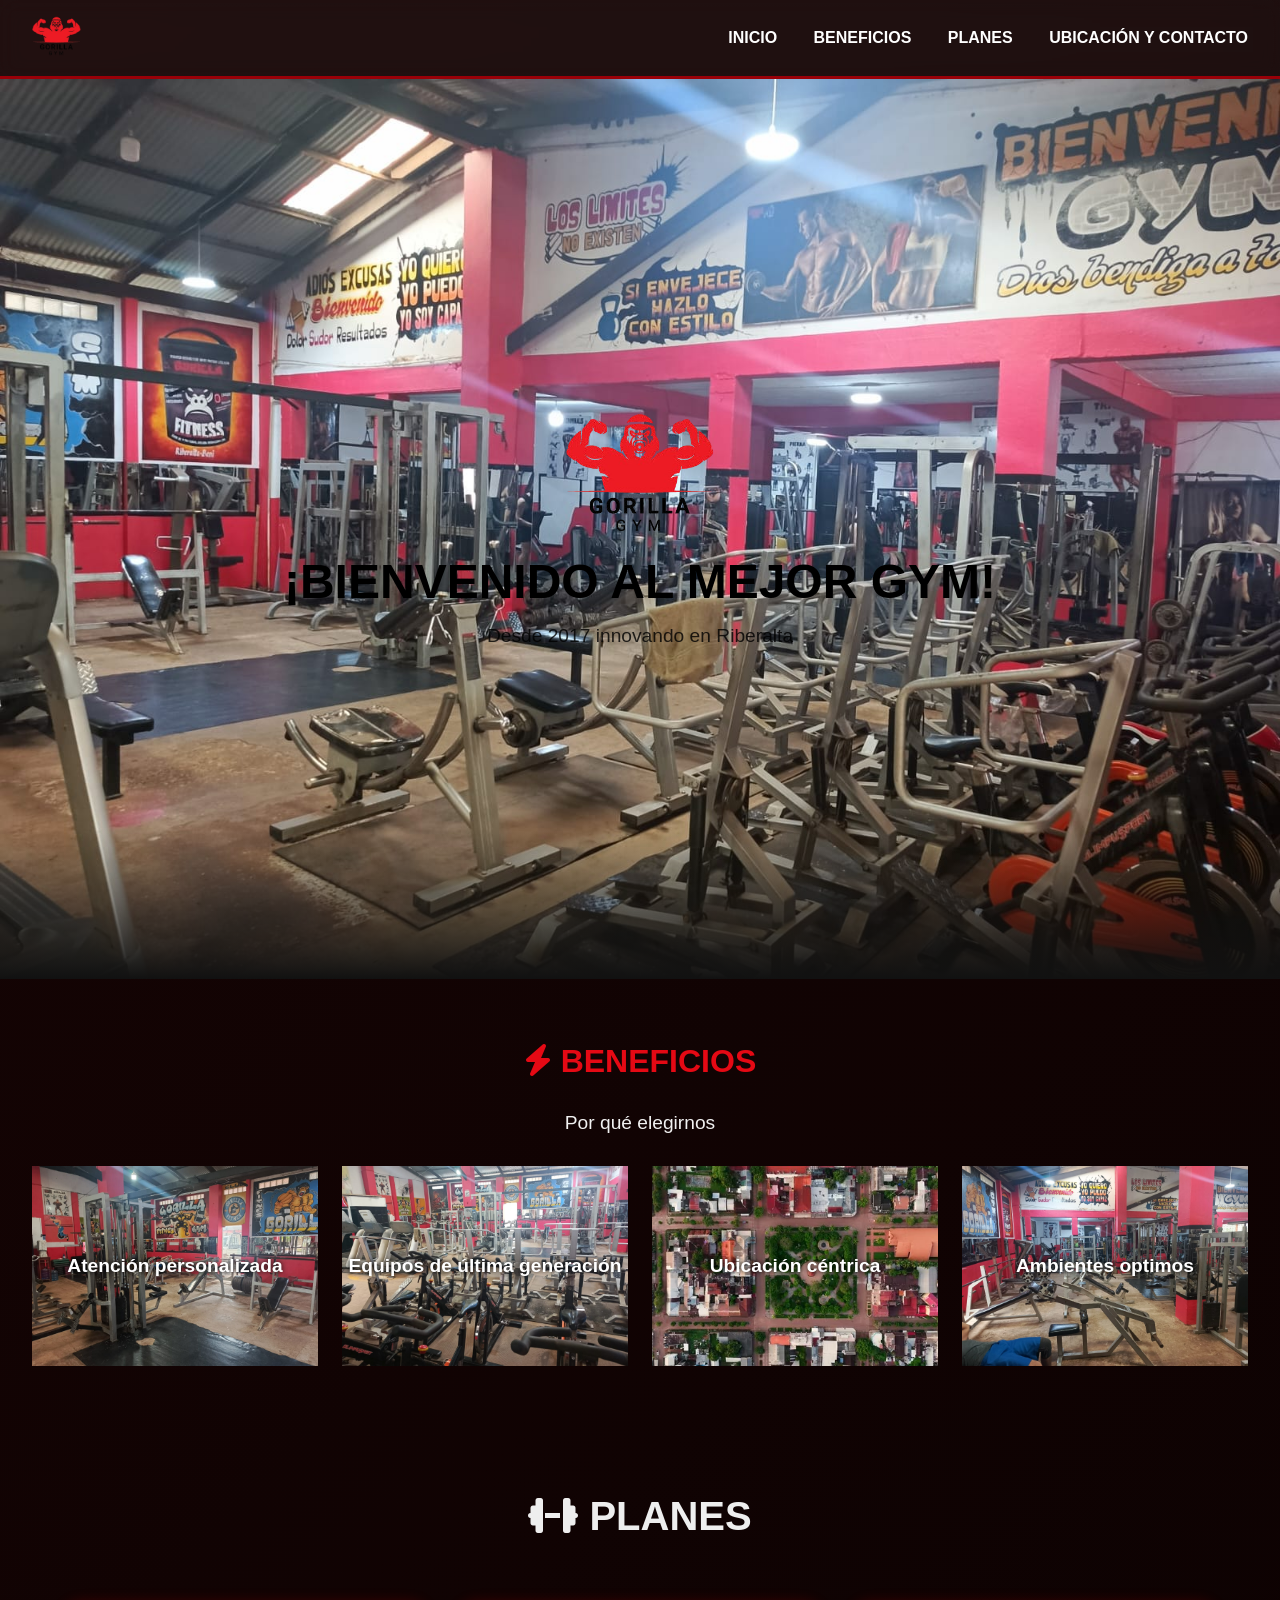
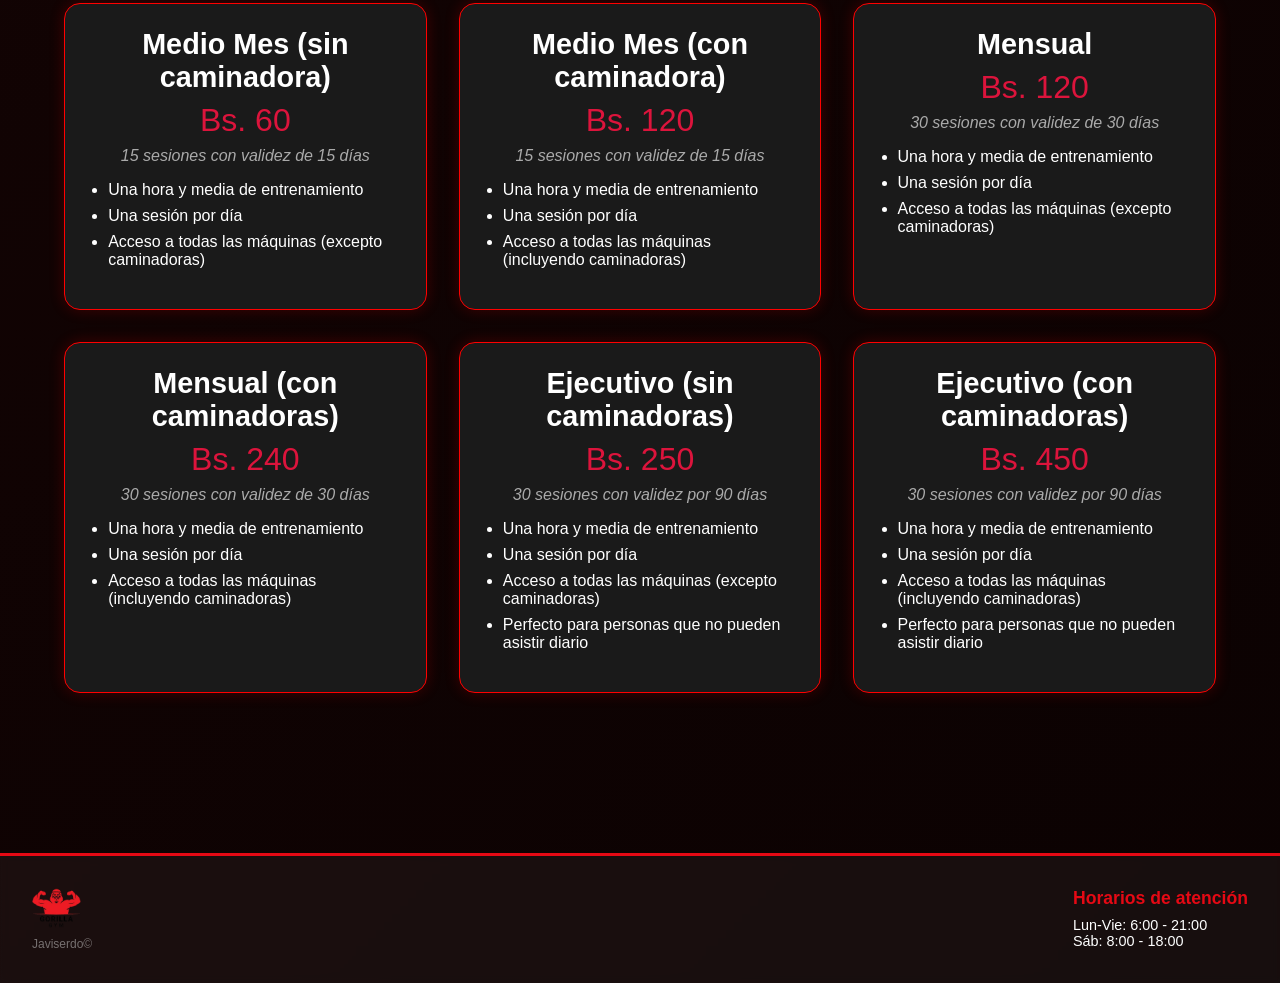
<file: index.html>
<!DOCTYPE html>
<html lang="en">
<head>
    <meta charset="UTF-8">
    <meta name="viewport" content="width=device-width, initial-scale=1.0">
    <title>Gorillas Fitness Gym</title>

    <link rel="stylesheet" href="mainStyles.css" />
    <link href="https://fonts.googleapis.com/css2?family=Roboto:wght@400;700&display=swap" rel="stylesheet">
    <link rel="stylesheet" href="https://cdnjs.cloudflare.com/ajax/libs/font-awesome/6.5.0/css/all.min.css">
</head>
<body>
    <header>
        <div class="logo"><img src="src/logo.png" alt="Logo"></div>
        <nav>
          <a href="#">INICIO</a>
          <a href="#beneficios">BENEFICIOS</a>
          <a href="#planes">PLANES</a>
          <a href="contact.html">UBICACIÓN Y CONTACTO</a>
        </nav>
      </header>
    
      <!-- portada body -->

      <section class="hero" id="parallax">
        <div class="hero-overlay">
          <img src="src/logo.png" alt="Logo" class="hero-logo">
          <h1>¡BIENVENIDO AL MEJOR GYM!</h1>
          <p>Desde 2017 innovando en Riberalta</p>
        </div>
      </section>
      

    
      <section class="benefits" id="beneficios">
        <h2><i class="fas fa-bolt"></i> BENEFICIOS</h2>
        <p>Por qué elegirnos</p>
        <div class="benefit-grid">
          <div class="benefit-item" style="background-image: url('src/beneficioo1.jpeg');">Atención personalizada</div>
          <div class="benefit-item" style="background-image: url('src/beneficioo2.jpeg');">Equipos de última generación</div>
          <div class="benefit-item" style="background-image: url('src/beneficio4.webp');">Ubicación céntrica</div>
          <div class="benefit-item" style="background-image: url('src/beneficioo4.jpeg');">Ambientes optimos</div>
        </div>
      </section>

      <!-- planes alaverga --> 
      <section class="planes" id="planes">
        <h2><i class="fas fa-dumbbell"></i> PLANES</h2>
        <div class="plans-container">
          
          <div class="plan-card hidden">
            <h3>Medio Mes (sin caminadora)</h3>
            <p class="price">Bs. 60</p>
            <p class="description">15 sesiones con validez de 15 días</p>
            <ul>
              <li>Una hora y media de entrenamiento</li>
              <li>Una sesión por día</li>
              <li>Acceso a todas las máquinas (excepto caminadoras)</li>
            </ul>
          </div>
      
          <div class="plan-card hidden">
            <h3>Medio Mes (con caminadora)</h3>
            <p class="price">Bs. 120</p>
            <p class="description">15 sesiones con validez de 15 días</p>
            <ul>
              <li>Una hora y media de entrenamiento</li>
              <li>Una sesión por día</li>
              <li>Acceso a todas las máquinas (incluyendo caminadoras)</li>
            </ul>
          </div>
      
          <div class="plan-card hidden">
            <h3>Mensual</h3>
            <p class="price">Bs. 120</p>
            <p class="description">30 sesiones con validez de 30 días</p>
            <ul>
              <li>Una hora y media de entrenamiento</li>
              <li>Una sesión por día</li>
              <li>Acceso a todas las máquinas (excepto caminadoras)</li>
            </ul>
          </div>
      
          <div class="plan-card hidden">
            <h3>Mensual (con caminadoras)</h3>
            <p class="price">Bs. 240</p>
            <p class="description">30 sesiones con validez de 30 días</p>
            <ul>
              <li>Una hora y media de entrenamiento</li>
              <li>Una sesión por día</li>
              <li>Acceso a todas las máquinas (incluyendo caminadoras)</li>
            </ul>
          </div>
      
          <div class="plan-card hidden">
            <h3>Ejecutivo (sin caminadoras)</h3>
            <p class="price">Bs. 250</p>
            <p class="description">30 sesiones con validez por 90 días</p>
            <ul>
              <li>Una hora y media de entrenamiento</li>
              <li>Una sesión por día</li>
              <li>Acceso a todas las máquinas (excepto caminadoras)</li>
              <li>Perfecto para personas que no pueden asistir diario</li>
            </ul>
          </div>
      
          <div class="plan-card hidden">
            <h3>Ejecutivo (con caminadoras)</h3>
            <p class="price">Bs. 450</p>
            <p class="description">30 sesiones con validez por 90 días</p>
            <ul>
              <li>Una hora y media de entrenamiento</li>
              <li>Una sesión por día</li>
              <li>Acceso a todas las máquinas (incluyendo caminadoras)</li>
              <li>Perfecto para personas que no pueden asistir diario</li>
            </ul>
          </div>
      
        </div>
      </section>
      
      
    
      <footer class="footer">
        <div class="logo">
          <img src="src/logo.png" alt="Logo">
          <div class="watermark">Javiserdo©</div>
        </div>
        <div class="footer-info">
          <h3>Horarios de atención</h3>
          <p>Lun-Vie: 6:00 - 21:00</p>
          <p>Sáb: 8:00 - 18:00</p>
        </div>
      </footer>
    <!-- SCRIPTS del scroll-->
      <script>
        const observer = new IntersectionObserver((entries) => {
          entries.forEach(entry => {
            if (entry.isIntersecting) {
              entry.target.classList.add('visible');
            }
          });
        }, {
          threshold: 1
        });
    
        document.querySelectorAll('.benefit-item').forEach(item => {
          observer.observe(item);
        });
      </script>

      <script>
        window.addEventListener('scroll', () => {
          const parallax = document.getElementById('parallax');
          let offset = window.scrollY * 0.5;
          parallax.style.backgroundPositionY = offset + 'px';
        });
      </script>

      <script>
       const cards = document.querySelectorAll('.plan-card');

const cardObserver = new IntersectionObserver(entries => {
  entries.forEach(entry => {
    if (entry.isIntersecting) {
      entry.target.classList.add('show');
      entry.target.classList.remove('hidden');
    }
  });
}, {
  threshold: 0.1
});

cards.forEach(card => {
  cardObserver.observe(card);
});

      </script>
</body>
</html>
</file>
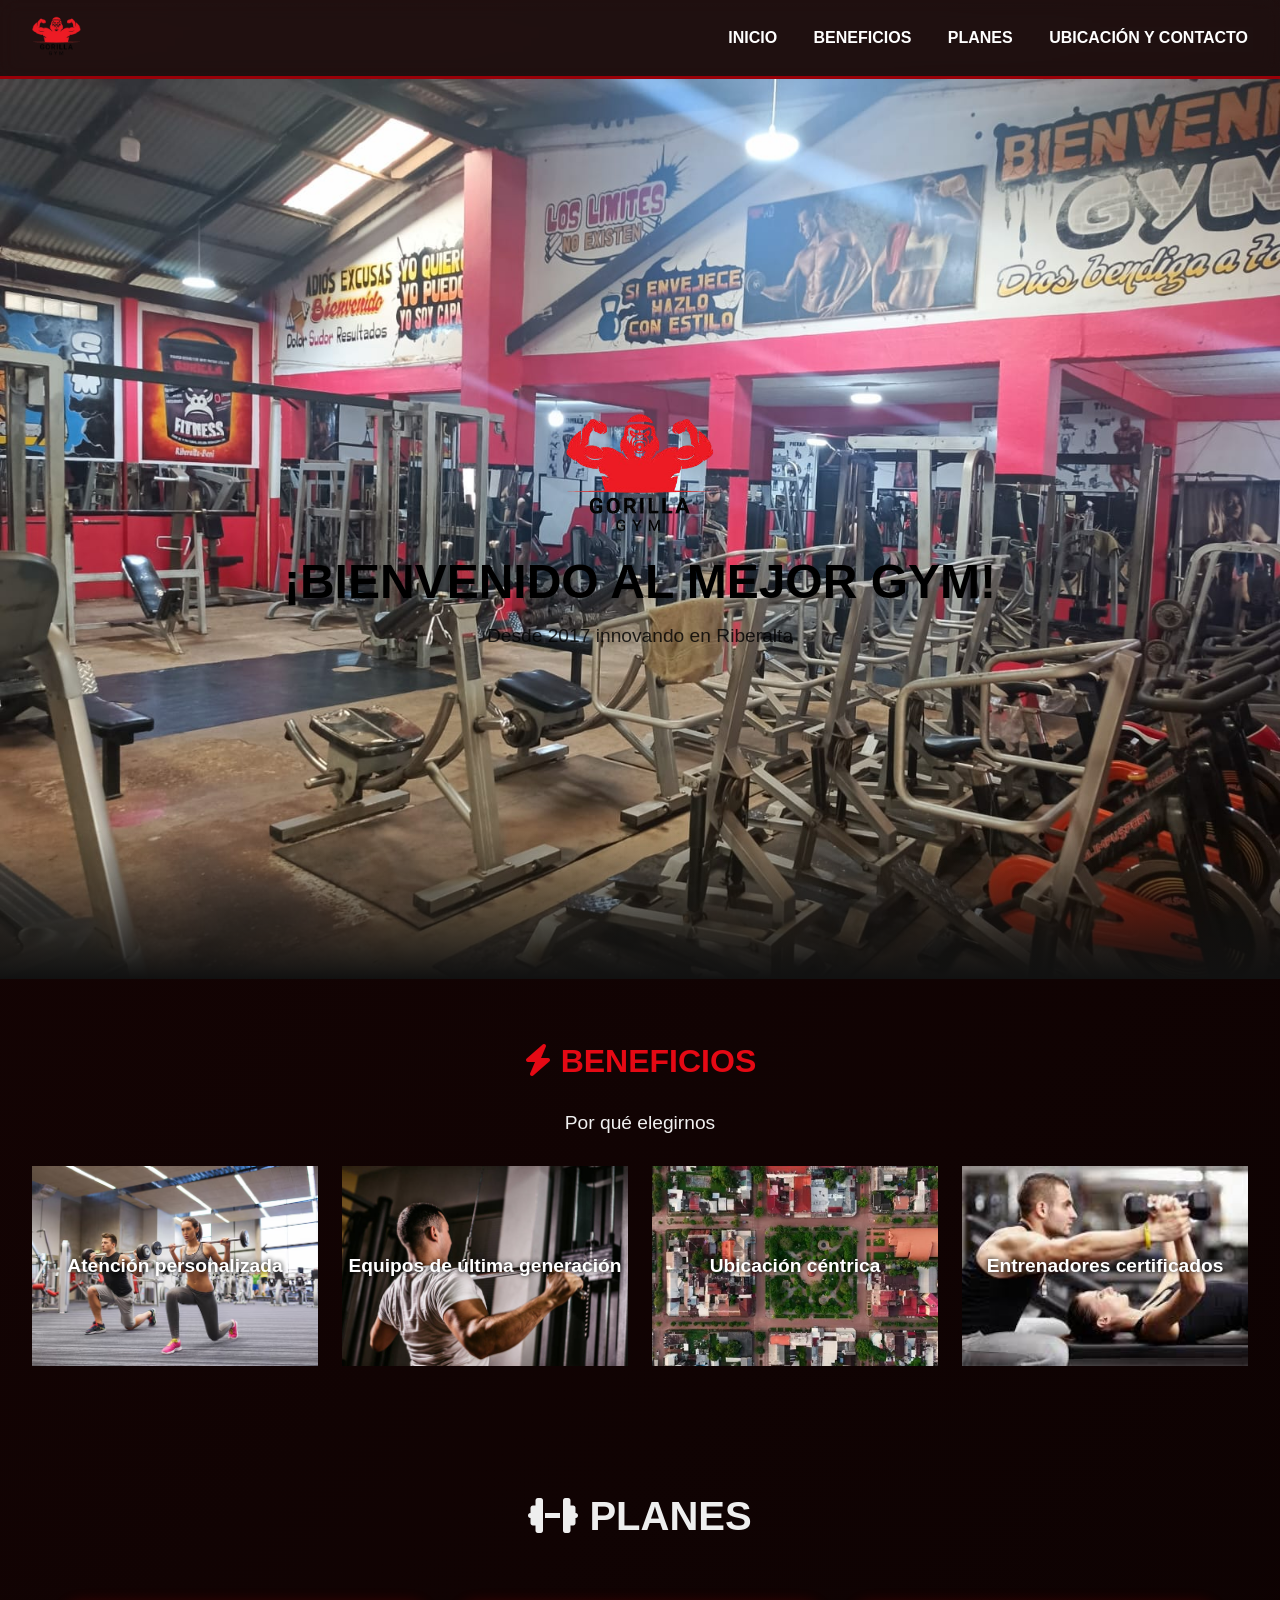
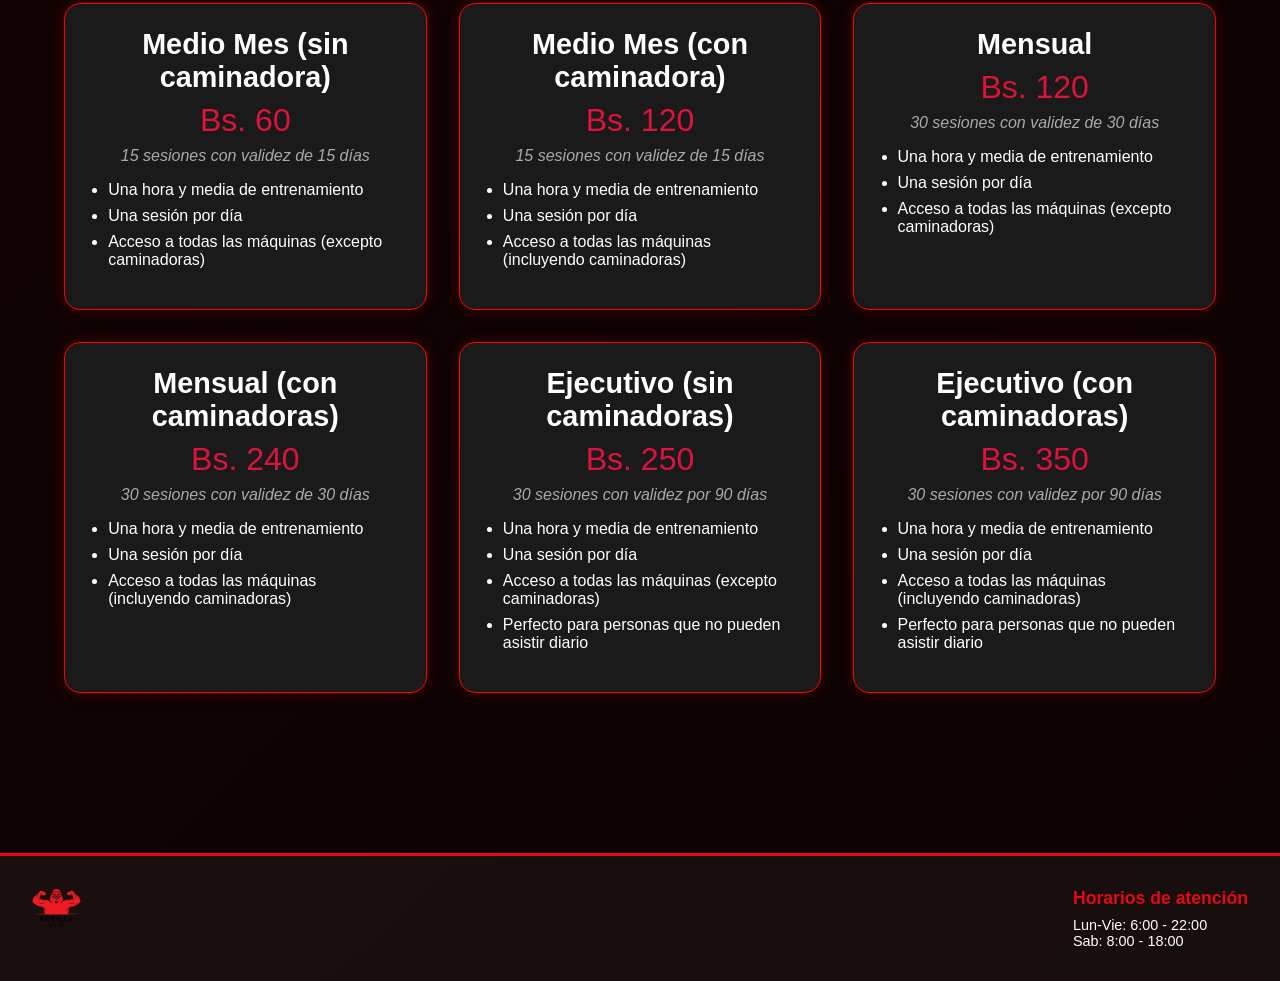
<file: main.html>
<!DOCTYPE html>
<html lang="en">
<head>
    <meta charset="UTF-8">
    <meta name="viewport" content="width=device-width, initial-scale=1.0">
    <title>Gorillas Fitness Gym</title>

    <link rel="stylesheet" href="mainStyles.css" />
    <link href="https://fonts.googleapis.com/css2?family=Roboto:wght@400;700&display=swap" rel="stylesheet">
    <link rel="stylesheet" href="https://cdnjs.cloudflare.com/ajax/libs/font-awesome/6.5.0/css/all.min.css">
</head>
<body>
    <header>
        <div class="logo"><img src="src/logo.png" alt="Logo"></div>
        <nav>
          <a href="#">INICIO</a>
          <a href="#beneficios">BENEFICIOS</a>
          <a href="#planes">PLANES</a>
          <a href="contact.html">UBICACIÓN Y CONTACTO</a>
        </nav>
      </header>
    
      <!-- portada body -->

      <section class="hero" id="parallax">
        <div class="hero-overlay">
          <img src="src/logo.png" alt="Logo" class="hero-logo">
          <h1>¡BIENVENIDO AL MEJOR GYM!</h1>
          <p>Desde 2017 innovando en Riberalta</p>
        </div>
      </section>
      

    
      <section class="benefits" id="beneficios">
        <h2><i class="fas fa-bolt"></i> BENEFICIOS</h2>
        <p>Por qué elegirnos</p>
        <div class="benefit-grid">
          <div class="benefit-item" style="background-image: url('src/beneficio1.avif');">Atención personalizada</div>
          <div class="benefit-item" style="background-image: url('src/beneficio2.jpg');">Equipos de última generación</div>
          <div class="benefit-item" style="background-image: url('src/beneficio4.webp');">Ubicación céntrica</div>
          <div class="benefit-item" style="background-image: url('src/beneficio3.jpg');">Entrenadores certificados</div>
        </div>
      </section>

      <!-- planes alaverga --> 
      <section class="planes" id="planes">
        <h2><i class="fas fa-dumbbell"></i> PLANES</h2>
        <div class="plans-container">
          
          <div class="plan-card hidden">
            <h3>Medio Mes (sin caminadora)</h3>
            <p class="price">Bs. 60</p>
            <p class="description">15 sesiones con validez de 15 días</p>
            <ul>
              <li>Una hora y media de entrenamiento</li>
              <li>Una sesión por día</li>
              <li>Acceso a todas las máquinas (excepto caminadoras)</li>
            </ul>
          </div>
      
          <div class="plan-card hidden">
            <h3>Medio Mes (con caminadora)</h3>
            <p class="price">Bs. 120</p>
            <p class="description">15 sesiones con validez de 15 días</p>
            <ul>
              <li>Una hora y media de entrenamiento</li>
              <li>Una sesión por día</li>
              <li>Acceso a todas las máquinas (incluyendo caminadoras)</li>
            </ul>
          </div>
      
          <div class="plan-card hidden">
            <h3>Mensual</h3>
            <p class="price">Bs. 120</p>
            <p class="description">30 sesiones con validez de 30 días</p>
            <ul>
              <li>Una hora y media de entrenamiento</li>
              <li>Una sesión por día</li>
              <li>Acceso a todas las máquinas (excepto caminadoras)</li>
            </ul>
          </div>
      
          <div class="plan-card hidden">
            <h3>Mensual (con caminadoras)</h3>
            <p class="price">Bs. 240</p>
            <p class="description">30 sesiones con validez de 30 días</p>
            <ul>
              <li>Una hora y media de entrenamiento</li>
              <li>Una sesión por día</li>
              <li>Acceso a todas las máquinas (incluyendo caminadoras)</li>
            </ul>
          </div>
      
          <div class="plan-card hidden">
            <h3>Ejecutivo (sin caminadoras)</h3>
            <p class="price">Bs. 250</p>
            <p class="description">30 sesiones con validez por 90 días</p>
            <ul>
              <li>Una hora y media de entrenamiento</li>
              <li>Una sesión por día</li>
              <li>Acceso a todas las máquinas (excepto caminadoras)</li>
              <li>Perfecto para personas que no pueden asistir diario</li>
            </ul>
          </div>
      
          <div class="plan-card hidden">
            <h3>Ejecutivo (con caminadoras)</h3>
            <p class="price">Bs. 350</p>
            <p class="description">30 sesiones con validez por 90 días</p>
            <ul>
              <li>Una hora y media de entrenamiento</li>
              <li>Una sesión por día</li>
              <li>Acceso a todas las máquinas (incluyendo caminadoras)</li>
              <li>Perfecto para personas que no pueden asistir diario</li>
            </ul>
          </div>
      
        </div>
      </section>
      
      
    
      <footer class="footer">
        <div class="logo"><img src="src/logo.png" alt="Logo"></div>
        <div class="footer-info">
          <h3>Horarios de atención</h3>
          <p>Lun-Vie: 6:00 - 22:00</p>
          <p>Sab: 8:00 - 18:00</p>
        </div>
      </footer>
    <!-- SCRIPTS del scroll-->
      <script>
        const observer = new IntersectionObserver((entries) => {
          entries.forEach(entry => {
            if (entry.isIntersecting) {
              entry.target.classList.add('visible');
            }
          });
        }, {
          threshold: 1
        });
    
        document.querySelectorAll('.benefit-item').forEach(item => {
          observer.observe(item);
        });
      </script>

      <script>
        window.addEventListener('scroll', () => {
          const parallax = document.getElementById('parallax');
          let offset = window.scrollY * 0.5;
          parallax.style.backgroundPositionY = offset + 'px';
        });
      </script>

      <script>
       const cards = document.querySelectorAll('.plan-card');

const cardObserver = new IntersectionObserver(entries => {
  entries.forEach(entry => {
    if (entry.isIntersecting) {
      entry.target.classList.add('show');
      entry.target.classList.remove('hidden');
    }
  });
}, {
  threshold: 0.1
});

cards.forEach(card => {
  cardObserver.observe(card);
});

      </script>
</body>
</html>
</file>
<file: mainStyles.css>
* {
    margin: 0;
    padding: 0;
    box-sizing: border-box;
    font-family:'Segoe UI', Tahoma, Geneva, Verdana, sans-serif;
  }
  body {
    background: linear-gradient(135deg, #160404, #000000, #240303);
    background-size: 400% 400%;
    animation: bgAnimation 10s ease infinite;
    color: #f1f1f1;
  }
  @keyframes bgAnimation {
    0% { background-position: 0% 50%; }
    50% { background-position: 100% 50%; }
    100% { background-position: 0% 50%; }
  }
  header {
    background-color: rgba(255, 255, 255, 0.05);
    backdrop-filter: blur(10px);
    box-shadow: 0 4px 10px rgba(0,0,0,0.3);
    display: flex;
    justify-content: space-between;
    align-items: center;
    padding: 1rem 2rem;
    border-bottom: 3px solid #990008;
    flex-wrap: wrap;
  }
  header .logo img {
    height: 40px;
  }
  nav a {
    color: white;
    margin-left: 2rem;
    text-decoration: none;
    font-weight: bold;
    transition: color 0.3s;
  }
  nav a:hover {
    color: #e50914;
  }
  .hero {
    position: relative;
    height: 100vh;
    background-image: url('src/mainGym.jpeg'); /* nombre de tu imagen */
    background-size: cover;
    background-position: center;
    background-repeat: no-repeat;
    display: flex;
    align-items: center;
    justify-content: center;
    text-align: center;
    color: rgb(0, 0, 0);
    overflow: hidden;
    z-index: 1;
  }
  
  .hero::after {
    content: "";
    position: absolute;
    bottom: 0;
    width: 100%;
    height: 150px;
    background: linear-gradient(to bottom, rgba(0, 0, 0, 0) 0%, #111 100%);
    z-index: 2;
  }
  
  .hero-overlay {
    position: relative;
    z-index: 3;
    padding: 2rem;
  }
  
  .hero-logo {
    width: 150px;
    margin-bottom: 1rem;
  }
  
  .hero h1 {
    font-size: 3rem;
    margin-bottom: 1rem;
  }
  
  .hero p {
    font-size: 1.2rem;
    opacity: 0.8;
  }
  
  /* Animaciones */
  @keyframes floatIn {
    from { opacity: 0; transform: translateY(-30px); }
    to { opacity: 1; transform: translateY(0); }
  }
  
  @keyframes floatInText {
    from { opacity: 0; transform: translateY(20px); }
    to { opacity: 1; transform: translateY(0); }
  }
  .benefits {
    padding: 4rem 2rem;
  }
  .benefits h2 {
    text-align: center;
    font-size: 2rem;
    margin-bottom: 2rem;
    color: #e50914;
  }
  .benefits p {
    text-align: center;
    font-size: 1.2rem;
    margin-bottom: 2rem;
  }
  .benefit-grid {
    display: grid;
    grid-template-columns: repeat(auto-fit, minmax(250px, 1fr));
    gap: 1.5rem;
  }
  .benefit-item {
    position: relative;
    background-size: cover;
    background-position: center;
    height: 200px;
    display: flex;
    align-items: center;
    justify-content: center;
    color: white;
    font-size: 1.2rem;
    font-weight: bolder;
    text-shadow: 0 0 5px black;
    transition: transform 0.3s ease, opacity 0.5s ease;
    opacity: 0;
    transform: translateY(20px);
  }
  .benefit-item.visible {
    opacity: 1;
    transform: translateY(0);
  }
  .planes {
    padding: 4rem 2rem;
    color: #eee;
    text-align: center;
  }
  
  .planes h2 {
    font-size: 2.5rem;
    margin-bottom: 2rem;
  }
  
  .plans-container {
    display: grid;
    grid-template-columns: repeat(auto-fit, minmax(280px, 1fr));
    gap: 2rem;
    padding: 2rem;
  }  
  
  .plan-card {
    background-color: #1a1a1a;
    color: #fff;
    border: 1px solid #ff0000;
    border-radius: 1rem;
    padding: 1.5rem;
    box-shadow: 0 0 15px rgba(255, 0, 0, 0.2);
    transition: transform 0.3s ease;
  }
  .plan-card:hover {
    transform: scale(1.03);
  }  
  
  .plan-card h3 {
    color: #fff;
    font-size: 1.8rem;
  }
  
  .price {
    font-size: 2rem;
    color: crimson;
    margin: 0.5rem 0;
  }
  
  .description {
    font-style: italic;
    margin-bottom: 1rem;
    color: #aaa;
  }
  
  .plan-card ul {
    text-align: left;
    margin: 1rem 0;
    padding-left: 1.2rem;
  }
  
  .plan-card ul li {
    margin-bottom: 0.5rem;
    list-style: disc;
  }

  .hidden {
    opacity: 0;
    transform: translateY(50px);
    transition: all 0.8s ease-out;
  }
  
  .show {
    opacity: 1;
    transform: translateY(0);
  }
  
  .plan-card:nth-child(1) {
    transition-delay: 0.2s;
  }
  .plan-card:nth-child(2) {
    transition-delay: 0.4s;
  }
  .plan-card:nth-child(3) {
    transition-delay: 0.6s;
  }
  .plan-card:nth-child(4) {
    transition-delay: 0.8s;
  }
  .plan-card:nth-child(5) {
    transition-delay: 1s;
  }
  .plan-card:nth-child(6) {
    transition-delay: 1.2s;
  }
  .plan-card:nth-child(7) {
    transition-delay: 1.4s;
  }
  .plan-card:nth-child(8) {
    transition-delay: 1.6s;
  }
  .plan-card:nth-child(9) {
    transition-delay: 1.8s;
  }
  
  .footer {
    background-color: rgba(255, 255, 255, 0.05);
    backdrop-filter: blur(4px);
    color: white;
    display: flex;
    justify-content: space-between;
    align-items: flex-start;
    padding: 2rem;
    border-top: 3px solid #e50914;
    margin-top: 4rem;
    flex-wrap: wrap;
  }
  footer .logo img {
    height: 40px;
  }
  .footer-info {
    font-size: 0.9rem;
  }
  .watermark {
    font-size: 0.75rem;
    opacity: 0.4;
    margin-top: 5px;
  }
  .footer-info h3 {
    font-size: 1.1rem;
    margin-bottom: 0.5rem;
    color: #e50914;
  }
 /* === Modo Responsive para móviles === */
@media (max-width: 768px) {
  header {
    flex-direction: column;
    align-items: flex-start;
  }

  nav {
    width: 100%;
    display: flex;
    flex-direction: column;
    gap: 0.5rem;
    margin-top: 1rem;
  }

  nav a {
    margin: 0;
    padding: 0.5rem 1rem;
    width: 100%;
  }

  .hero h1 {
    font-size: 2rem;
  }

  .hero p {
    font-size: 1rem;
  }

  .hero-logo {
    width: 120px;
  }

  .benefit-grid {
    grid-template-columns: 1fr;
  }

  .plans-container {
    grid-template-columns: 1fr;
    padding: 1rem;
  }

  .plan-card {
    font-size: 0.9rem;
    padding: 1rem;
  }

  .plan-card h3 {
    font-size: 1.4rem;
  }

  .price {
    font-size: 1.5rem;
  }

  .footer {
    flex-direction: column;
    align-items: center;
    text-align: center;
  }

  .footer .logo {
    margin-bottom: 1rem;
  }
}
</file>
